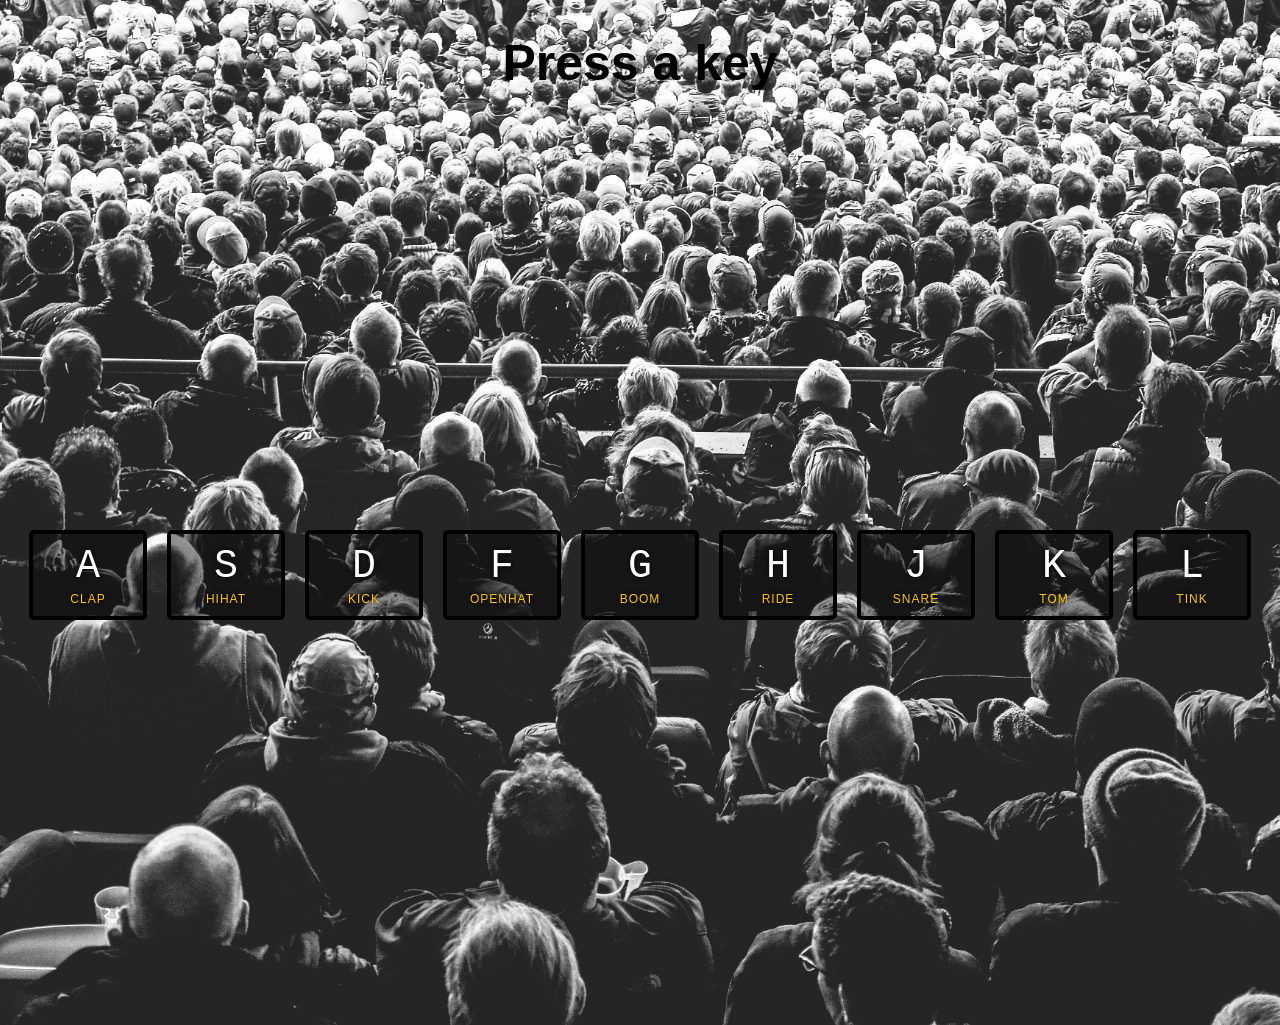
<file: index.html>
<!DOCTYPE html>
<html lang="en">
<head>
  <meta charset="UTF-8">
  <title>JS Drum Kit</title>
  <link rel="stylesheet" href="style.css">
</head>
<body>

  <h1>Press a key</h1>

  <div class="keys">
    <div data-key="65" class="key">
      <kbd>A</kbd>
      <span class="sound">clap</span>
    </div>
    <div data-key="83" class="key">
      <kbd>S</kbd>
      <span class="sound">hihat</span>
    </div>
    <div data-key="68" class="key">
      <kbd>D</kbd>
      <span class="sound">kick</span>
    </div>
    <div data-key="70" class="key">
      <kbd>F</kbd>
      <span class="sound">openhat</span>
    </div>
    <div data-key="71" class="key">
      <kbd>G</kbd>
      <span class="sound">boom</span>
    </div>
    <div data-key="72" class="key">
      <kbd>H</kbd>
      <span class="sound">ride</span>
    </div>
    <div data-key="74" class="key">
      <kbd>J</kbd>
      <span class="sound">snare</span>
    </div>
    <div data-key="75" class="key">
      <kbd>K</kbd>
      <span class="sound">tom</span>
    </div>
    <div data-key="76" class="key">
      <kbd>L</kbd>
      <span class="sound">tink</span>
    </div>
  </div>

  <audio data-key="65" src="sounds/clap.wav"></audio>
  <audio data-key="83" src="sounds/hihat.wav"></audio>
  <audio data-key="68" src="sounds/kick.wav"></audio>
  <audio data-key="70" src="sounds/openhat.wav"></audio>
  <audio data-key="71" src="sounds/boom.wav"></audio>
  <audio data-key="72" src="sounds/ride.wav"></audio>
  <audio data-key="74" src="sounds/snare.wav"></audio>
  <audio data-key="75" src="sounds/tom.wav"></audio>
  <audio data-key="76" src="sounds/tink.wav"></audio>

<script src="/app.js"></script>


</body>
</html>
</file>
<file: style.css>
html {
  font-size: 10px;
  background: url('./background.jpg') bottom center;
  background-size: cover;
}

body,html {
  margin: 0;
  padding: 0;
  font-family: sans-serif;
}

.keys {
  display: flex;
  flex: 1;
  min-height: 100vh;
  align-items: center;
  justify-content: center;
}

.key {
  border: .4rem solid black;
  border-radius: .5rem;
  margin: 1rem;
  font-size: 1.5rem;
  padding: 1rem .5rem;
  transition: all .07s ease;
  width: 10rem;
  text-align: center;
  color: white;
  background: rgba(0,0,0,0.4);
  text-shadow: 0 0 .5rem black;
}

.playing {
  transform: scale(1.1);
  border-color: #ffc600;
  box-shadow: 0 0 1rem #ffc600;
}

kbd {
  display: block;
  font-size: 4rem;
}

.sound {
  font-size: 1.2rem;
  text-transform: uppercase;
  letter-spacing: .1rem;
  color: #ffc600;
}

h1{
  text-align: center;
  font-size: 5em;
  color:black;
}
</file>
